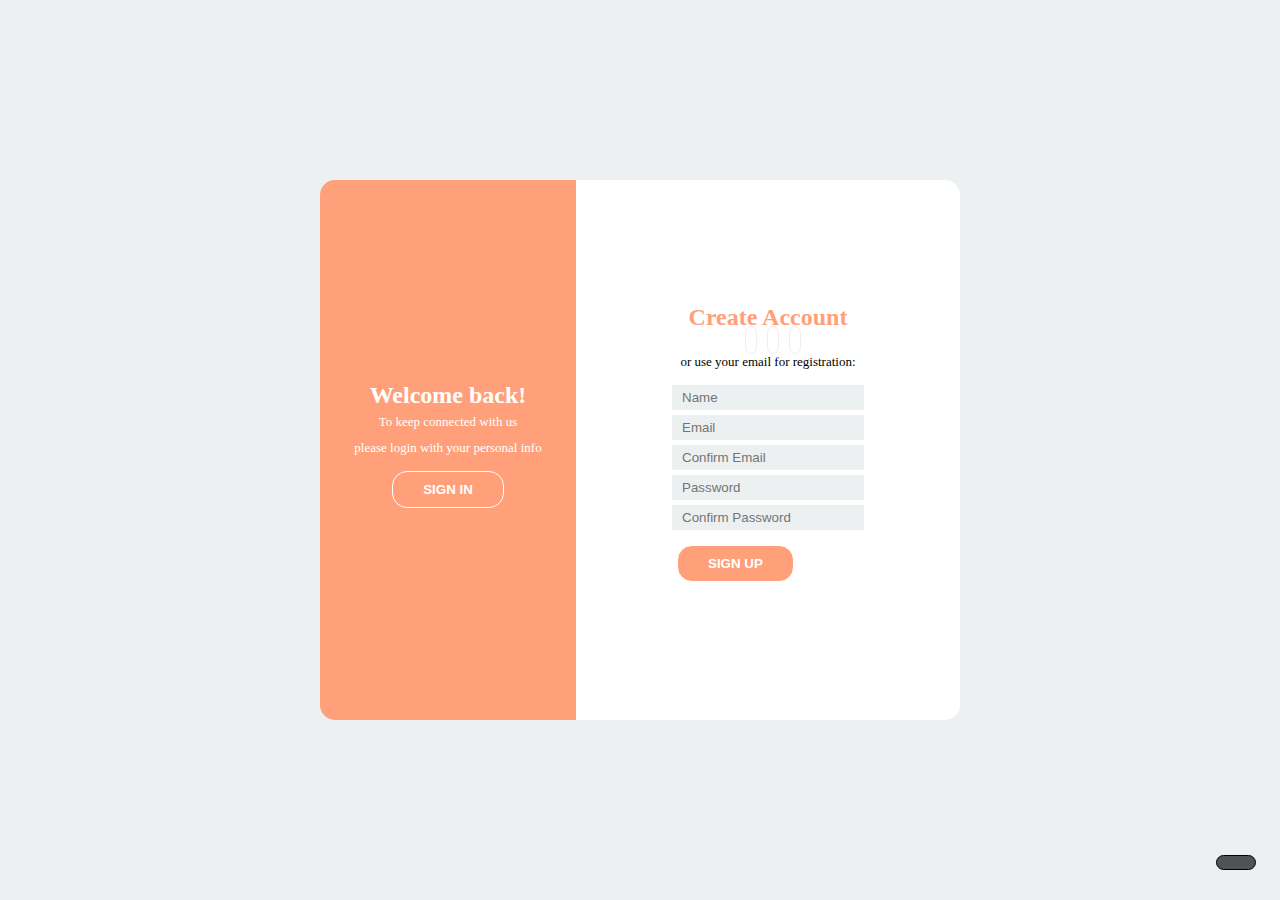
<file: index.html>
<!DOCTYPE html>
<html>
    <head>
        <meta charset="utf-8">
        <meta name="viewport" content="width=device-width, initial-scale=1">
        <link rel="stylesheet" href="./index.css">
        <title>Desafio Speed</title>
        <link rel="stylesheet" href="https://use.fontawesome.com/releases/v5.8.2/css/all.css"
        integrity="sha384-oS3vJWv+0UjzBfQzYUhtDYW+Pj2yciDJxpsK1OYPAYjqT085Qq/1cq5FLXAZQ7Ay" crossorigin="anonymous">
    </head>

    <body>
        <div class="container">
            <div class="coluna1">
                <h2 class="title-coluna1">Welcome back!</h2>
                <p class="descricao-coluna1">To keep connected with us</p>
                <p class="descricao-coluna1">please login with your personal info</p>
                <button id="entrar">SIGN IN</button>
            </div>
            <div class="coluna2">
                <h2 class="title-coluna2">Create Account</h2>
                <ul class="redes">
                    <li><i class="fab fa-facebook-f"></i></li>
                    <li><i class="fab fa-google-plus-g"></i></li>
                    <li><i class="fab fa-linkedin-in"></i></li>
                </ul>
                <p class="descricao-coluna2">or use your email for registration:</p>
                <div id="msgError"></div>
                <div id="msgSucess"></div>
                <form class="form" id="myForm">
                    <label id="labelNome" class="label-input" for="nome">
                        <i class="far fa-user icon-modify"></i>
                        <input id="nome" class="input" type="text" placeholder="Name">
                    </label>

                    <label id="labelEmail" class="label-input" for="email">
                        <i class="far fa-envelope icon-modify"></i>
                        <input id="email" class="input" type="email" placeholder="Email">
                    </label>

                    <label id="labelConfEmail" class="label-input" for="confEmail">
                        <i class="far fa-envelope icon-modify"></i>
                        <input id="confEmail" class="input" type="email" placeholder="Confirm Email">
                    </label>
                    
                    <label id="labelSenha" class="label-input" for="senha">
                        <i class="fas fa-lock icon-modify"></i>
                        <input id="senha" class="input" type="password" placeholder="Password">
                    </label>

                    <label id="labelConfSenha" class="label-input" for="confSenha">
                        <i class="fas fa-lock icon-modify"></i>
                        <input id="confSenha" class="input" type="password" placeholder="Confirm Password">
                    </label>

                        <button onclick="cadastrar()" id="criar">SIGN UP</button>

                    <input type="checkbox" id="btn" name="btn" class="botaodark">

                    <label class="btndark" for="btn"></label>
                </form>

            </div>
        </div>
        <script type="module" src="./index.js">
            localStorage
        </script>
    </body>
</html>
</file>
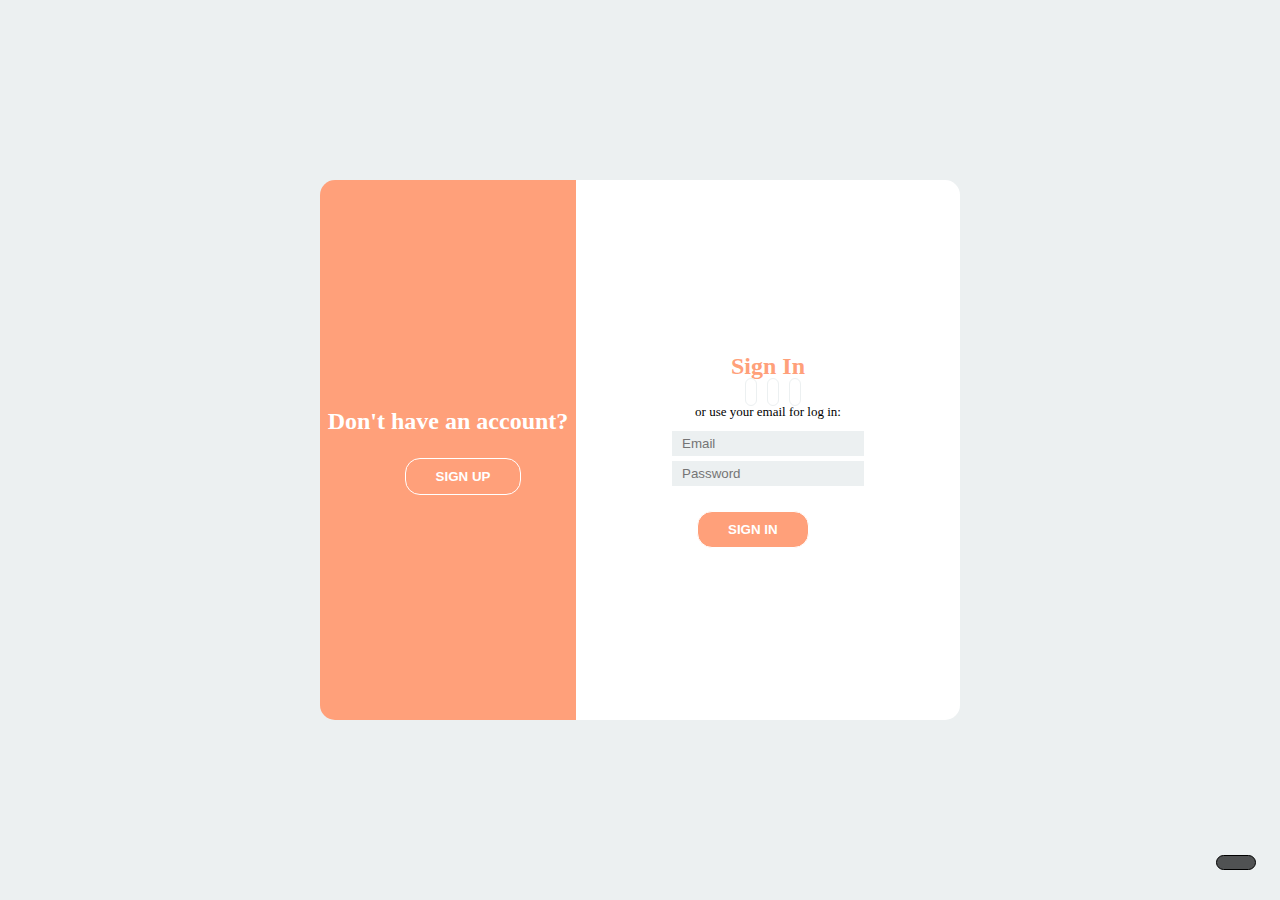
<file: signin.html>
<!DOCTYPE html>
<html lang="en">
    <head>
        <meta charset="UTF-8">
        <meta http-equiv="X-UA-Compatible" content="IE=edge">
        <meta name="viewport" content="width=device-width, initial-scale=1.0">
        <link rel="stylesheet" href="./signin.css">
        <link rel="stylesheet" href="https://use.fontawesome.com/releases/v5.8.2/css/all.css"
        integrity="sha384-oS3vJWv+0UjzBfQzYUhtDYW+Pj2yciDJxpsK1OYPAYjqT085Qq/1cq5FLXAZQ7Ay" crossorigin="anonymous">
        <title>Desafio Speed</title>
    </head>
    <body>
        <div class="container">
            <div class="coluna1">
                <h2 class="title-coluna1">Don't have an account?</h2>
                <button id="criar">SIGN UP</button>
            </div>
            <div class="coluna2">
                <h2 class="title-coluna2">Sign In</h2>
                <ul class="redes">
                    <li><i class="fab fa-facebook-f"></i></li>
                    <li><i class="fab fa-google-plus-g"></i></li>
                    <li><i class="fab fa-linkedin-in"></i></li>
                </ul>
                <p class="descricao-coluna2">or use your email for log in:</p>
                <div id="msgError"></div>
                <form>
                    <label id="labelEmail" class="label-input" for="">
                        <i class="far fa-envelope icon-modify"></i>
                        <input id="email" class="input" type="email" placeholder="Email">
                    </label>
                    <label id="labelSenha" class="label-input" for="senha">
                        <i class="fas fa-lock icon-modify"></i>
                        <input id="senha" class="input" type="password" placeholder="Password">
                    </label>
                        <button id="entrar">SIGN IN</button>
                        <input type="checkbox" id="btn" name="btn" class="botaodark">
                        <label class="btndark" for="btn"></label>
                </form>

            </div>
        </div>
        <script type="module" src="./signin.js">
            localStorage
        </script>
    </body>
</html>
</file>
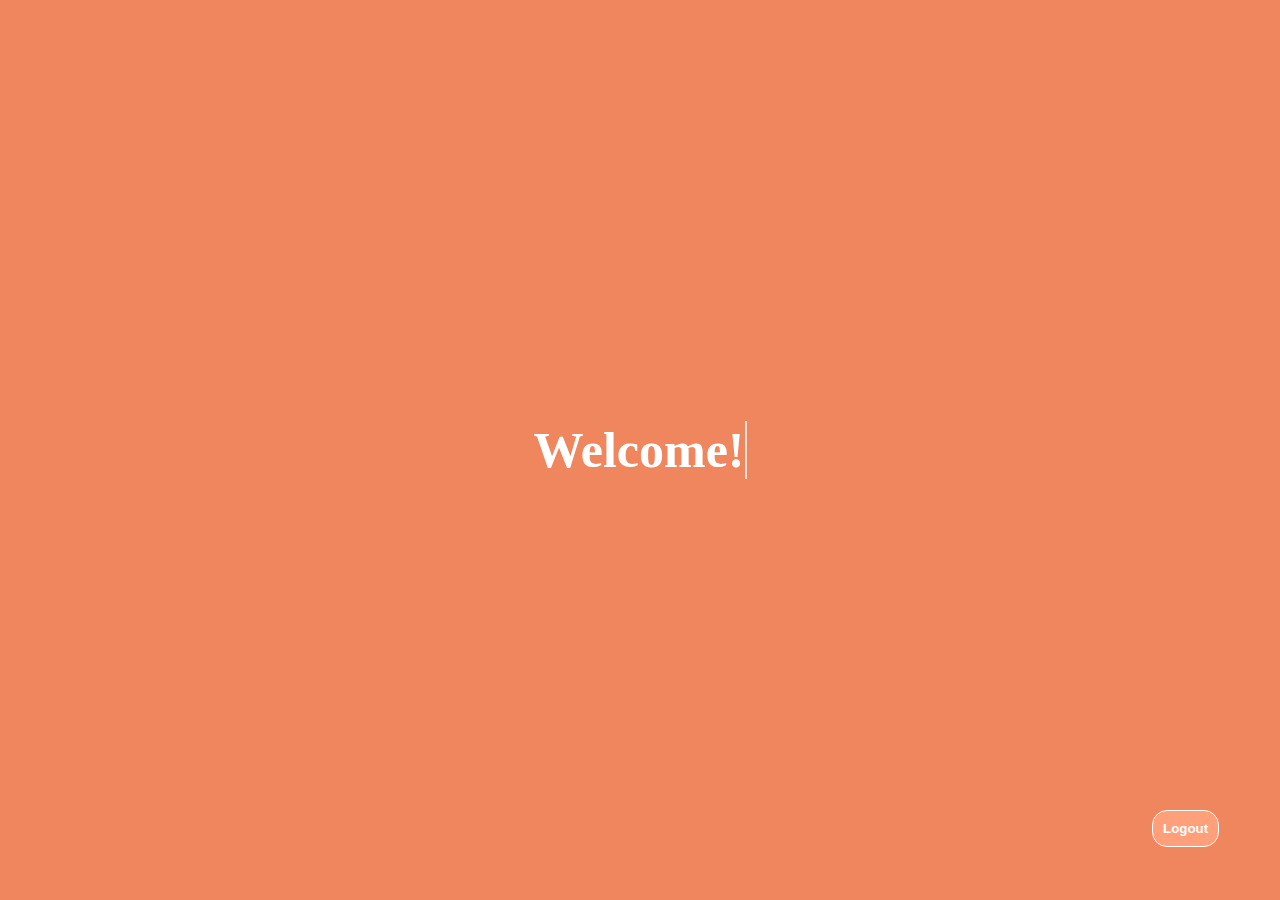
<file: welcome.html>
<!DOCTYPE html>
<html lang="en">
    <head>
        <meta charset="UTF-8">
        <meta http-equiv="X-UA-Compatible" content="IE=edge">
        <meta name="viewport" content="width=device-width, initial-scale=1.0">
        <title>Welcome</title>
        <link rel="stylesheet" href="./welcome.css">
    </head>
    <body>
        <div class="container">
            <div>
                <h1 class="title typing-animation">Welcome!</h1>
            </div>
        </div>
        <div>
            <a href="./signin.html"><button>Logout</button></a>
        </div>
    </body>
</html>
</file>
<file: index.css>
* {
    margin: 0;
    padding: 0;
    box-sizing: border-box;
}
body {
    transition: background 0.5s linear, color 0.5s linear;
    background-color: #ecf0f1;
}
body.dark {
    background-color: #505253;
}

.container {
    display: flex;
    justify-content: center;
    align-items: center;
    height: 100vh;
}

.coluna1{
    border-top-left-radius: 15px;
    border-bottom-left-radius: 15px;
    background-color: #FFA07A;
    width: 20%;
    height: 60%;
    display: flex;
    flex-direction: column;
    align-items: center;
    justify-content: center;
}

.title-coluna1{
    color: white;
    font-weight: bold;
}
.descricao-coluna1{
    color: white;
    margin: 5px;
    font-size: small;
    
}
.coluna2{
    border-top-right-radius: 15px;
    border-bottom-right-radius: 15px;
    background-color: white;
    width: 30%;
    height: 60%;
    display: flex;
    flex-direction: column;
    align-items: center;
    justify-content: center;    
    padding: 5px 50px;
}
.title-coluna2{
    color:#FFA07A;
    font-weight: bold;
}
.descricao-coluna2{
    color: black;
    font-size: small;
}

button{
    border-radius: 15px;
    border: white solid 1px;
    background-color: #FFA07A;
    padding: 10px 30px;
    color: white;
    align-self: center;
    font-weight: bold;
    margin: 10px;
    
}
.label-input {
    display: flex;
    margin: 5px;
    background-color: #ecf0f1;
    align-items: center;
    padding: 5px;
    border: none;
}
textarea:focus, input:focus, select:focus {
    box-shadow: 0 0 0 0;
    border: 0 none;
    outline: 0;
} 

ul{
    display: flex;
}
li{
    list-style-type: none;
    margin-left: 10px;
}

.redes i{
    border: solid 1px #ecf0f1;
    border-radius: 50px;
    padding: 5px;
    font-size: 15px;
}

form, p {
    margin: 5px;
}
.input{
    border: none;
    background-color: #ecf0f1;
    padding-left: 5px;
}

#msgError {
    text-align: center;
    color: #ff0000;
    background-color: #FFA07A ;
    border-radius: 4px;
    display: none;
}

#msgSucess {
    text-align: center;
    color: #00bb00;
    display: none;
}

button:hover {
    background-color: #ef865d;
    color:white;
}

.btndark {
    background-color: #505253;
    border: 1px solid;
    border-radius: 10px;
    width: 40px;
    height: 15px;
    cursor: pointer;
    user-select: none;
    transition: background 0.5s linear;
    position:absolute; 
    top:95%;
    left:95%;
}

body.dark .btndark {
    background-color: #ecf0f1;
}

.botaodark {
    visibility: hidden;
}

.dark .container {background-color: #353738;}
.dark .coluna1 {background-color: #ff4800;}
.dark button {background-color: #ff4800;}
.dark .title-coluna2 {color: #ff4800;}
.dark button:hover {
    color:black;}
.dark .coluna2 {background-color: white;}
.dark .redes i {border: solid 1px #454748;}
.dark .label-input {background-color: #ecf0f1; border: none}
.dark .input {background-color:#ecf0f1 ;}
</file>
<file: signin.css>
* {
    margin: 0;
    padding: 0;
    box-sizing: border-box;
}


button{
    border-radius: 15px;
    border: white solid 1px;
    background-color: #FFA07A;
    padding: 10px 30px;
    color: white;
    font-weight: bold;
    justify-content: center;
    margin-left: 30px;
    margin-top: 20px;
}

body {
    transition: background 0.5s linear, color 0.5s linear;
    background-color: #ecf0f1;
}

body.dark {
    background-color: #505253;
}


.container {
    display: flex;
    justify-content: center;
    align-items: center;
    height: 100vh;
    transition: 0.5s;
   
}

.coluna1{
    border-top-left-radius: 15px;
    border-bottom-left-radius: 15px;
    background-color: #FFA07A;
    width: 20%;
    height: 60%;
    display: flex;
    flex-direction: column;
    align-items: center;
    justify-content: center;

    }

.coluna2 {
    border-top-right-radius: 15px;
    border-bottom-right-radius: 15px;
    background-color: white;
    width: 30%;
    height: 60%;
    display: flex;
    flex-direction: column;
    align-items: center;
    justify-content: center;    
    padding: 5px 50px;
}

#msgError {
    text-align: center;
    color: #ff0000;
    background-color: #FFA07A;
    border-radius: 4px;
    display: none;
}

form, h2, p{
    margin: 3px;
}

.input {
    border: none;
    background-color: #ecf0f1;
    padding-left: 5px;
}

textarea:focus, input:focus, select:focus {
    box-shadow: 0 0 0 0;
    border: 0 none;
    outline: 0;
} 

ul{
    display: flex;
}
li{
    list-style-type: none;
    margin-left: 10px;
}

.label-input {
    display: flex;
    margin: 5px;
    background-color: #ecf0f1;
    align-items: center;
    padding: 5px;
    border: none;;
}


.title-coluna2{
    color:#FFA07A;
    font-weight: bold;
}
.descricao-coluna2{
    color: black;
    font-size: small;
}

.title-coluna1 {
        color:white;
        font-weight: bold;
}

.label-input {
    display: flex;
    margin: 5px;
    background-color: #ecf0f1;
    align-items: center;
    padding: 5px;
    border: none;
}
.redes i{
    border: solid 1px #ecf0f1;
    border-radius: 50px;
    padding: 5px;
    font-size: 15px;
    
}
button:hover {
    background-color: #ef865d;
    color:white;
}

.btndark {
    background-color: #505253;
    border: 1px solid;
    border-radius: 10px;
    width: 40px;
    height: 15px;
    cursor: pointer;
    user-select: none;
    transition: background 0.5s linear;
    position:absolute; 
    top:95%;
    left:95%;
}


body.dark .btndark {
    background-color: #ecf0f1;
}

.botaodark {
    visibility: hidden;
}
.dark .container {background-color: #353738;}
.dark .coluna1 {background-color: #ff4800;}
.dark button {background-color: #ff4800;}
.dark .title-coluna2 {color: #ff4800;}
.dark button:hover {
    color:black;}
.dark .coluna2 {background-color: white;}
.dark .redes i {border: solid 1px #454748;}
.dark .label-input {background-color: #ecf0f1; border: none}
.dark .input {background-color:#ecf0f1 ;}
</file>
<file: welcome.css>
* {
    margin: 0;
    padding: 0;
    box-sizing: border-box;
    background-color: #ef865d;
}

body {
    display: flex;
    align-items: center;
    justify-content: center;
    height: 100vh;
}

button:hover {
    background-color: #ef865d;
    color:white;
}
button {
    border-radius: 15px;
    border: white solid 1px;
    background-color: #FFA07A;
    padding: 10px 10px;
    color: white;
    font-weight: bold;
    position:absolute; 
    top:90%;
    left:90%;
    
    
    
}
.title {
    color: white;
    font-weight: bolder;
    font-size: 50px;
    border-right: 2px solid rgba(255, 255, 255, 0.75);
    overflow: hidden;
}

.typing-animation {
    animation: blinkCursor 600ms steps(40) infinite normal, typing 2s steps(40) 0s normal;
}

@keyframes typing {
    from {
        width: 0;
    }
    to {
        width: 4.5em;
    }
}
@keyframes blinkCursor{
    from {
        border-right-color: rgba(255, 255, 255, 0.75);
    }
    to {
        border-right-color: transparent;
    }
}
</file>
